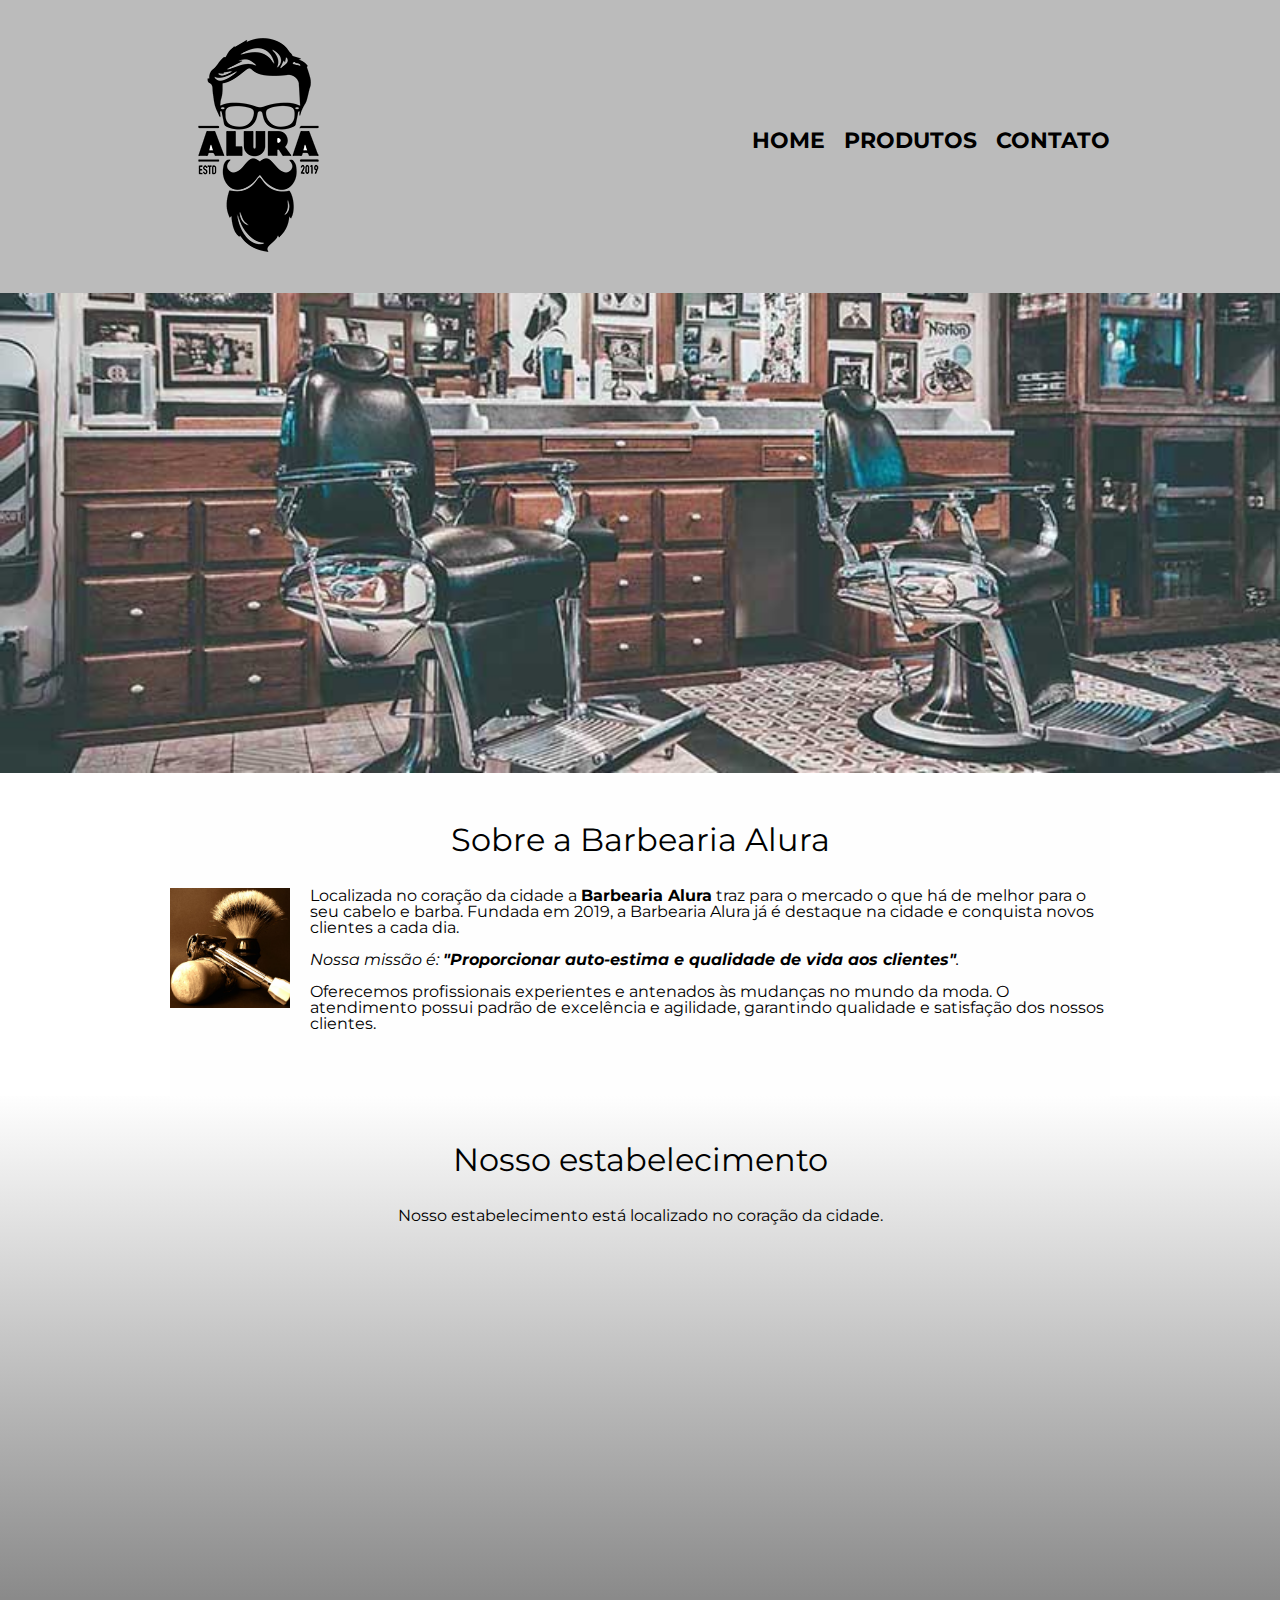
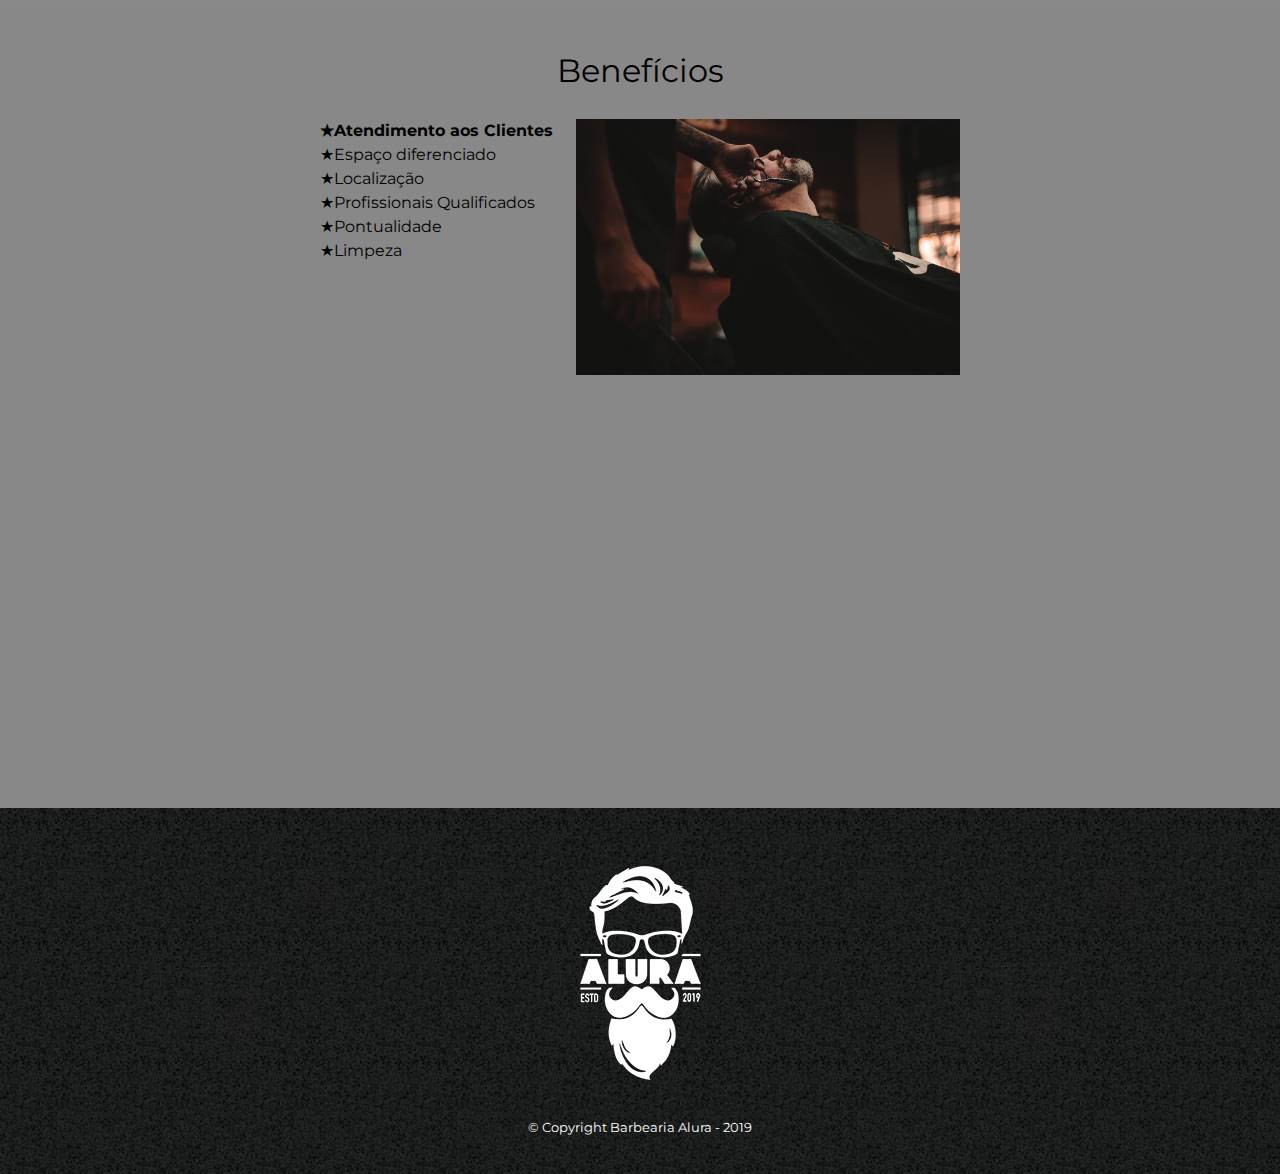
<file: index.html>
<!DOCTYPE html>
<html lang="pt-br">
	<head>
		<meta charset="UTF-8">
		<meta name="viewport" content="width=device-widht">
		<title>Barbearia Alura</title>

		<link rel="stylesheet" href="css/reset.css">
		<link rel="stylesheet" href="css/style.css">
		<link href="https://fonts.googleapis.com/css?family=Montserrat&display=swap" rel="stylesheet">
	</head>

	<body>
		<header>
			<div class="caixa">
				<h1><a href="index.html"><img src="images/Produtos/logo.png"></h1>

				<nav>
					<ul>
						<li><a href="index.html">Home</a></li>
						<li><a href="produtos.html">Produtos</a></li>
						<li><a href="contato.html">Contato</a></li>
					</ul>
				</nav>
			</div>
		</header>

		<img class="banner" src="images/banner.jpg">

		<main>
			<section class="principal">
				<h2 class="titulo-principal">Sobre a Barbearia Alura</h2>

				<img class="utensilios" src="images/utensilios.jpg" alt="Utensilios de um barbeiro.">
		 
				<p>Localizada no coração da cidade a <strong>Barbearia Alura</strong> traz para o mercado o que há de melhor para o seu cabelo e barba. Fundada em 2019, a Barbearia Alura já é destaque na cidade e conquista novos clientes a cada dia.</p>

				<p id="missao"><em>Nossa missão é: <strong>"Proporcionar auto-estima e qualidade de vida aos clientes"</strong>.</em></p>

				<p>Oferecemos profissionais experientes e antenados às mudanças no mundo da moda. O atendimento possui padrão de excelência e agilidade, garantindo qualidade e satisfação dos nossos clientes.</p>
			</section>

			<section class="mapa">
				<h3 class="titulo-principal">Nosso estabelecimento</h3>
				<p>Nosso estabelecimento está localizado no coração da cidade.</p>

				<div class="mapa-conteudo"><iframe src="https://www.google.com/maps/embed?pb=!1m18!1m12!1m3!1d3656.4483278365396!2d-46.63466568562861!3d-23.588249068469487!2m3!1f0!2f0!3f0!3m2!1i1024!2i768!4f13.1!3m3!1m2!1s0x94ce5a2b2ed7f3a1%3A0xab35da2f5ca62674!2sCaelum!5e0!3m2!1spt-BR!2sbr!4v1568814489656!5m2!1spt-BR!2sbr" width="100%" height="300" frameborder="0" style="border:0;" allowfullscreen=""></iframe>
				</div>
			</section>

			<section class="beneficios">
				<h3 class="titulo-principal">Benefícios</h3>

				<div class="conteudo-beneficios">
					<ul class="lista-beneficios">
						<li class="itens">Atendimento aos Clientes</li>
						<li class="itens">Espaço diferenciado</li>
						<li class="itens">Localização</li>
						<li class="itens">Profissionais Qualificados</li>
						<li class="itens">Pontualidade</li>
						<li class="itens">Limpeza</li>
					</ul><img src="images/beneficios.jpg" class="imagembeneficios">
				</div>

				<div class="video">
					<iframe width="560" height="315" src="https://www.youtube.com/embed/wcVVXUV0YUY" frameborder="0" allow="accelerometer; autoplay; encrypted-media; gyroscope; picture-in-picture" allowfullscreen></iframe>
				</div>
			</section>
		</main>

		<footer>
			<img src="images/Produtos/logo-branco.png">
			<p class="copyright">&copy; Copyright Barbearia Alura - 2019</p>
		</footer>
	</body>
</html>
</file>
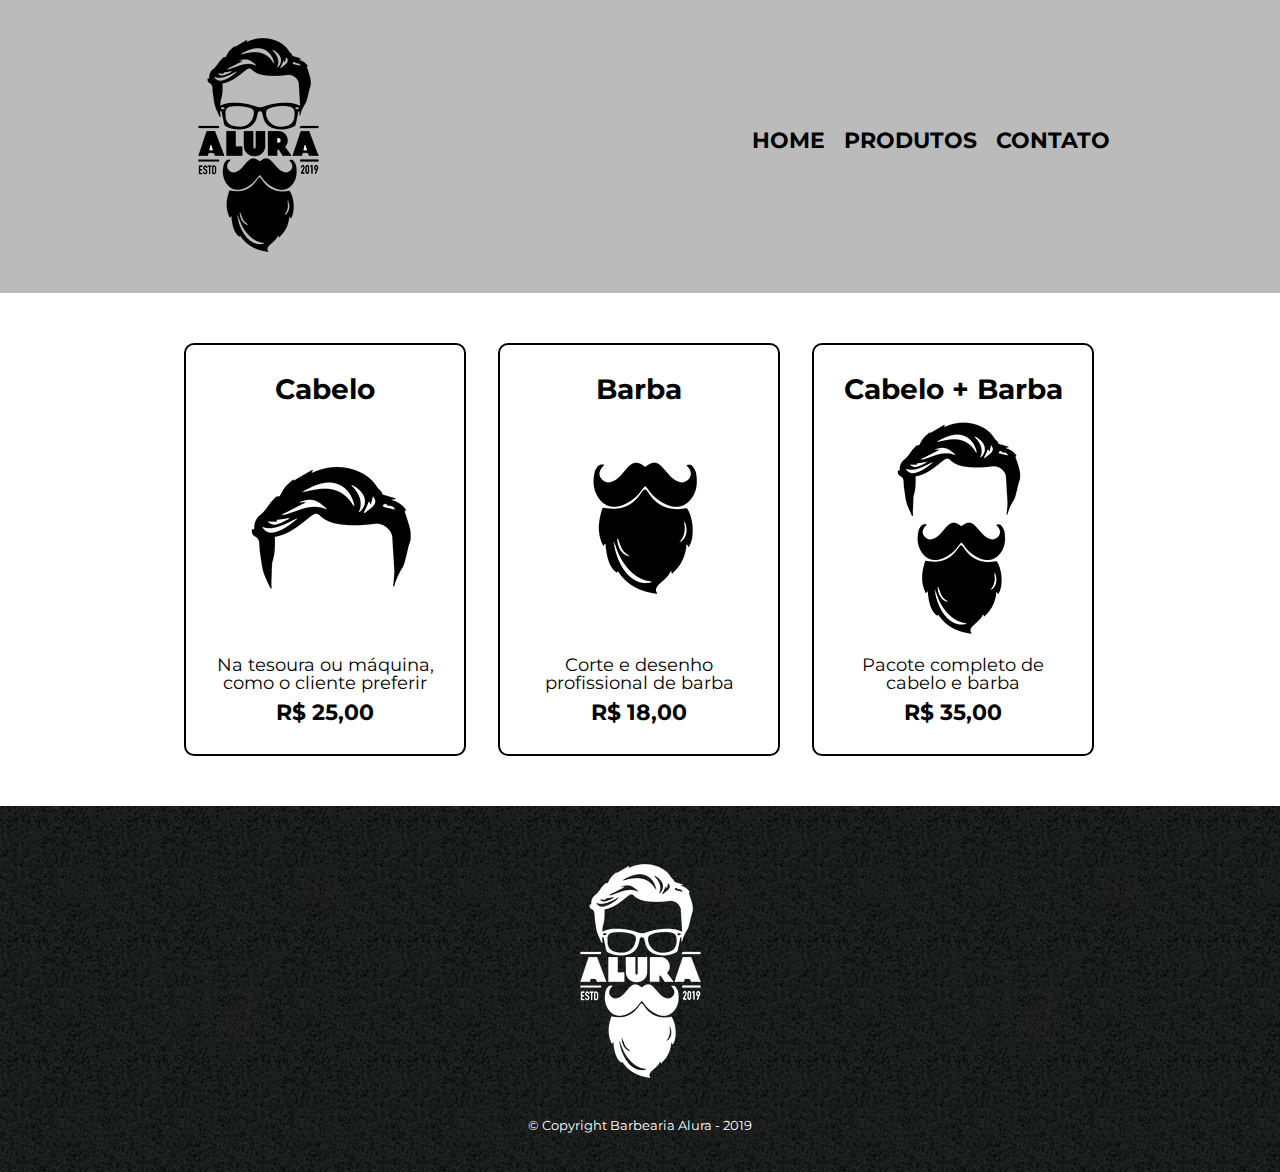
<file: produtos.html>
<!DOCTYPE html>
<html>
	<head>
		<meta charset="UTF-8">
		<title>Produtos - Barbearia Alura</title>

		<link rel="stylesheet" href="css/reset.css">
		<link rel="stylesheet" href="css/style.css">
		<link href="https://fonts.googleapis.com/css?family=Montserrat&display=swap" rel="stylesheet">
	</head>
	<body>
		<header>
			<div class="caixa">
				<h1><a href="index.html"><img src="images/Produtos/logo.png"></a></h1>

				<nav>
					<ul>
						<li><a href="index.html">Home</a></li>
						<li><a href="produtos.html">Produtos</a></li>
						<li><a href="contato.html">Contato</a></li>
					</ul>
				</nav>
			</div>
		</header>

		<main>
			<ul class="produtos">
				<li>
					<h2>Cabelo</h2>
					<img src="images/Produtos/cabelo.jpg">
					<p class="produto-descricao">Na tesoura ou máquina, como o cliente preferir</p>
					<p class="produto-preco">R$ 25,00</p>
				</li>
				<li>
					<h2>Barba</h2>
					<img src="images/Produtos/barba.jpg">
					<p class="produto-descricao">Corte e desenho profissional de barba</p>
					<p class="produto-preco">R$ 18,00</p>
				</li>
				<li>
					<h2>Cabelo + Barba</h2>
					<img src="images/Produtos/cabelo+barba.jpg">
					<p class="produto-descricao">Pacote completo de cabelo e barba</p>
					<p class="produto-preco">R$ 35,00</p>
				</li>
			</ul>
		</main>

		<footer>
			<img src="images/Produtos/logo-branco.png">
			<p class="copyright">&copy; Copyright Barbearia Alura - 2019</p>
		</footer>
	</body>
</html>
</file>
<file: css/style.css>
body {
	font-family: 'Montserrat', sans-serif;
}

header {
	background: #BBBBBB;
	padding: 20px 0;
}

.caixa {
	position: relative;
	width: 940px;
	margin: 0 auto;
}

nav {
	position: absolute;
	top: 110px;
	right: 0;
}

nav li {
	display: inline;
	margin: 0 0 0 15px;
}

nav a {
	text-transform: uppercase;
	color: #000000;
	font-weight: bold;
	font-size: 22px;
	text-decoration: none;
}

nav a:hover {
	color: #C78C19;
	text-decoration: underline;
}

.produtos {
	width: 940px;
	margin: 0 auto;
	padding: 50px 0;
}

.produtos li {
	display: inline-block;
	text-align: center;
	width: 30%;
	vertical-align: top;
	margin: 0 1.5%;
	padding: 30px 20px;
	box-sizing: border-box;
	border: 2px solid #000000;
	border-radius: 10px;
}

.produtos li:hover {
	border-color: #C78C19;
}

.produtos li:active {
	border-color: #088C19;	
}

.produtos li:hover h2 {
	font-size: 31px;
}

.produtos h2 {
	font-size: 28px;
	font-weight: bold;
}

.produto-descricao {
	font-size: 18px;
}

.produto-preco {
	font-size: 22px;
	font-weight: bold;
	margin-top: 10px;
}

footer {
	text-align: center;
	background: url("../images/Produtos/bg.jpg");
	padding: 40px 0;
}

.copyright {
	color: #FFFFFF;
	font-size: 13px;
	margin: 20px 0 0;
}

main {

}

form {
	margin: 40px 0;
}

form label, form legend {
	display:block;
	font-size: 20px;
	margin: 0 0 10px;
}

.input-padrao {
	display: block;
	margin: 0 0 20px;
	padding: 10px 25px;
	width: 50%;
}

.checkbox {
	margin: 20px 0;
}

.enviar {
	width:40%;
	padding: 15px 0;
	background: orange;
	color: white;
	font-weight: bold;
	font-size: 18px;
	border: none;
	border-radius: 5px;
	transition: 1s all;
	cursor: pointer;
}

.enviar:hover {
	background: darkorange;
	transform: scale(1.2);
}

table {
	margin: 20px 0 40px;
}

thead {
	background: #555555;
	color: white;
	font-weight: bold;
}

td, th {
	border: 1px solid #000000;
	padding: 8px 15px;
}


/* css da página inicial */
.banner {
	width:100%;
}

.titulo-principal {
	text-align: center;
	font-size: 2em;
	margin: 0 0 1em;
	clear: left;
}

.principal {
	width: 940px;
	margin: 0 auto;
	padding: 3em 0;
	background: #FEFEFE
}

.principal p {
	margin: 0 0 1em;
}

.principal strong {
	font-weight: bold;
}

.principal em {
	font-style: italic;
}

.utensilios {
	width: 120px;
	float: left;
	margin: 0 20px 20px 0;
}

.beneficios {
	padding: 3em 0;
	background: #888;
}

.conteudo-beneficios {
	width: 640px;
	margin: 0 auto;
}

.lista-beneficios {
	width: 40%;
	display: inline-block;
	vertical-align: top;
}

.itens {
	line-height: 1.5;
}

.itens:first-child {
	font-weight: bold;
}

.itens:before {
	content: "★";
}

.imagembeneficios {
	width: 60%;
}

.mapa {
	padding: 3em 0;
	background: linear-gradient(#fefefe, #888);
}

.mapa-conteudo {
	width: 940px;
	margin: 0 auto;
}

.mapa p {
	margin: 0 0 2em;
	text-align: center;
}

.video {
	width: 560px;
	margin: 2em auto;
}

@media screen and (max-width: 480px) {
	.caixa, .principal, .conteudo-beneficios, .mapa-conteudo, .video {
		width: auto;
	}

	h1 {
		text-align: center;
	}

	nav {
		position: static;
	}

	.lista-beneficios, .imagembeneficios {
		width: 100%;
	}
}
</file>
